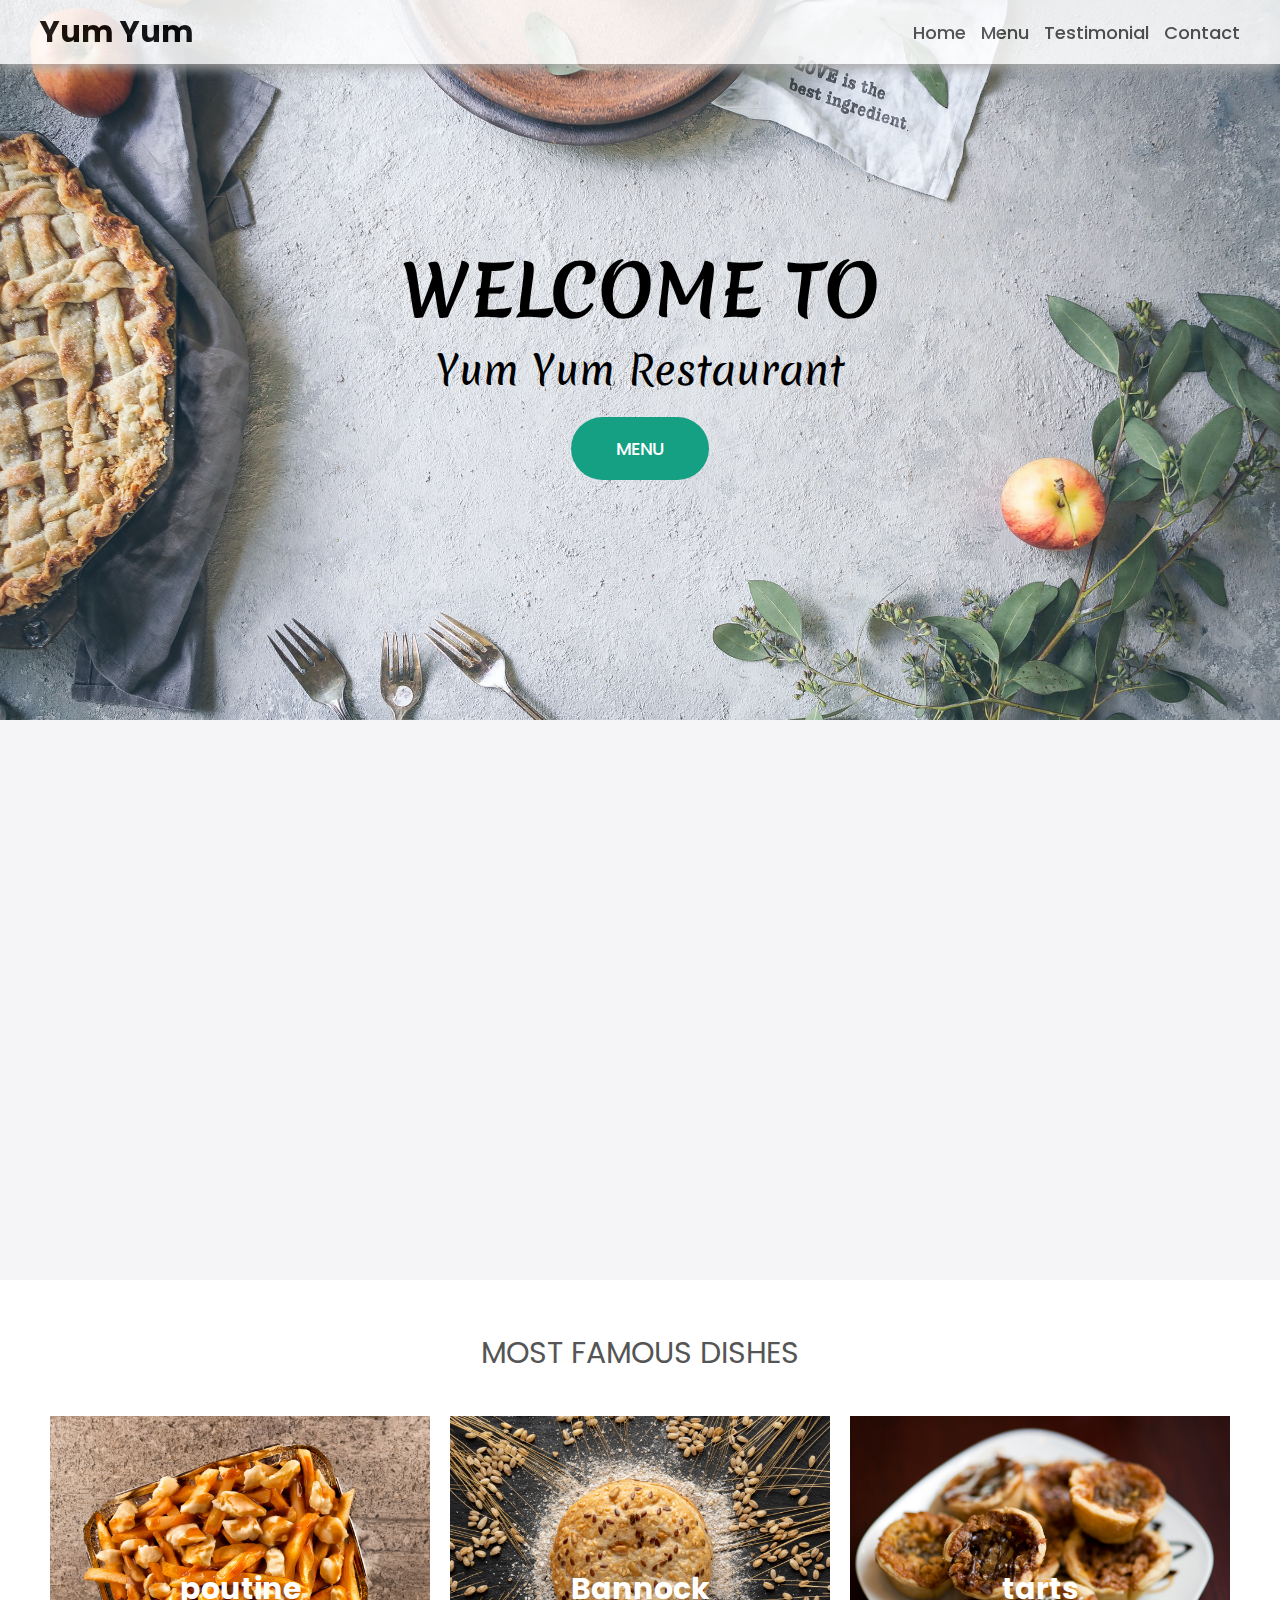
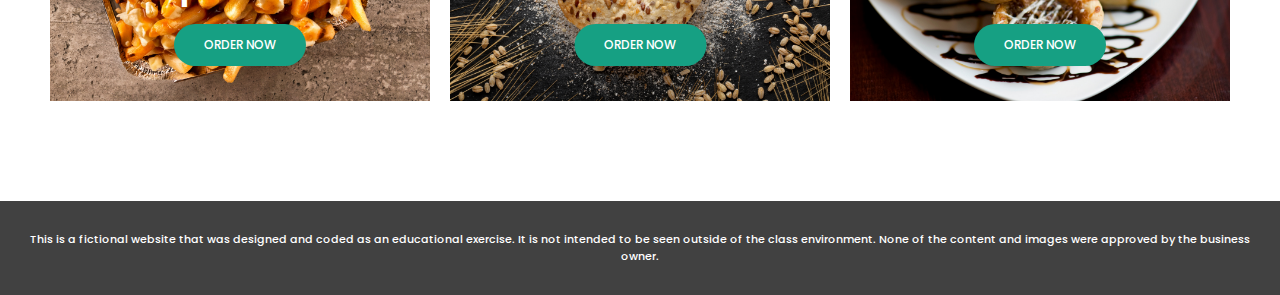
<file: index.html>
<!DOCTYPE html>
<html lang="en">

<head>
    <meta charset="UTF-8">
    <meta http-equiv="X-UA-Compatible" content="IE=edge">
    <meta name="viewport" content="width=device-width, initial-scale=1.0">
    <link rel="stylesheet" href="style.css">
    <!--Here i added the external style sheet-->
    <title>Yum Yum Resturant</title>
</head>

<body>
    <nav class="navbar">
        <div class="navbar-container container">
            <input type="checkbox"> <!-- Here i added checkbox to create hamburger menu in small screen devices-->
            <div class="hamburger-lines">
                <span class="line line1"></span>
                <span class="line line2"></span>
                <span class="line line3"></span>
            </div>
            <h1 class="logo">Yum Yum</h1>
            <ul class="menu-items">
                <!-- links of navigation menu-->
                <li><a href="./index.html">Home</a></li>
                <li><a href="./menu.html">Menu</a></li>
                <li><a href="./testimonial.html">Testimonial</a></li>
                <li><a href="./contact.html">Contact</a></li>
            </ul>
        </div>
    </nav>

    <section class="showcase-area" id="showcase">
        <!-- Hero section html-->
        <div class="showcase-container">
            <h1 class="main-title">Welcome to</h1>
            <P class="main-text">Yum Yum Restaurant</P>
            <a href="./menu.html" class="btn btn-primary">Menu</a>
        </div>
    </section>

    <section id="about">
        <div class="about-wrapper container">
            <div class="about-text">
                <!-- About section html-->
                <p class="small">About Us</p>
                <h2>We make food that everyone loves</h2>
                <p>From working lunches to formal dinners, casual date night to family celebrations, Yum Yum Restaurant
                    pleasant and inviting ambiance makes it perfect for any celebration. On the run? Enjoy our
                    Restaurant menu on the go with our take out option.
                </p>
            </div>
            <div class="about-img">
                <img src="./img/about-photo.png" alt="Pizza">
            </div>
        </div>
    </section>

    <section id="food">
        <!-- Most famous foods section html-->
        <h2>Most Famous Dishes</h2>
        <div class="food-container container">

            <div class="food-type fruit">
                <div class="img-container">
                    <!-- Poutine-->
                    <img src="./img/food1.png" alt="Poutine">
                    <div class="img-content">
                        <h3>poutine</h3>
                        <a href="./contact.html" class="btn btn-primary">Order Now</a>
                    </div>
                </div>
            </div>

            <div class="food-type vegetable">
                <div class="img-container">
                    <!-- Bannock-->
                    <img src="./img/food2.png" alt="Bannock">
                    <div class="img-content">
                        <h3>Bannock</h3>
                        <a href="./contact.html" class="btn btn-primary">Order Now</a>
                    </div>
                </div>
            </div>

            <div class="food-type grain">
                <div class="img-container">
                    <!-- Tarts-->
                    <img src="./img/food3.png" alt="Tarts">
                    <div class="img-content">
                        <h3>tarts</h3>
                        <a href="./contact.html" class="btn btn-primary">Order Now</a>
                    </div>
                </div>
            </div>
        </div>
    </section>

    <footer id="footer">
        <!-- Footer Html-->
        <h2>This is a fictional website that was designed and coded as an educational exercise. It is not intended to be
            seen outside of the class environment. None of the content and images were approved by the business owner.
        </h2>
    </footer>

</body>

</html>
</file>
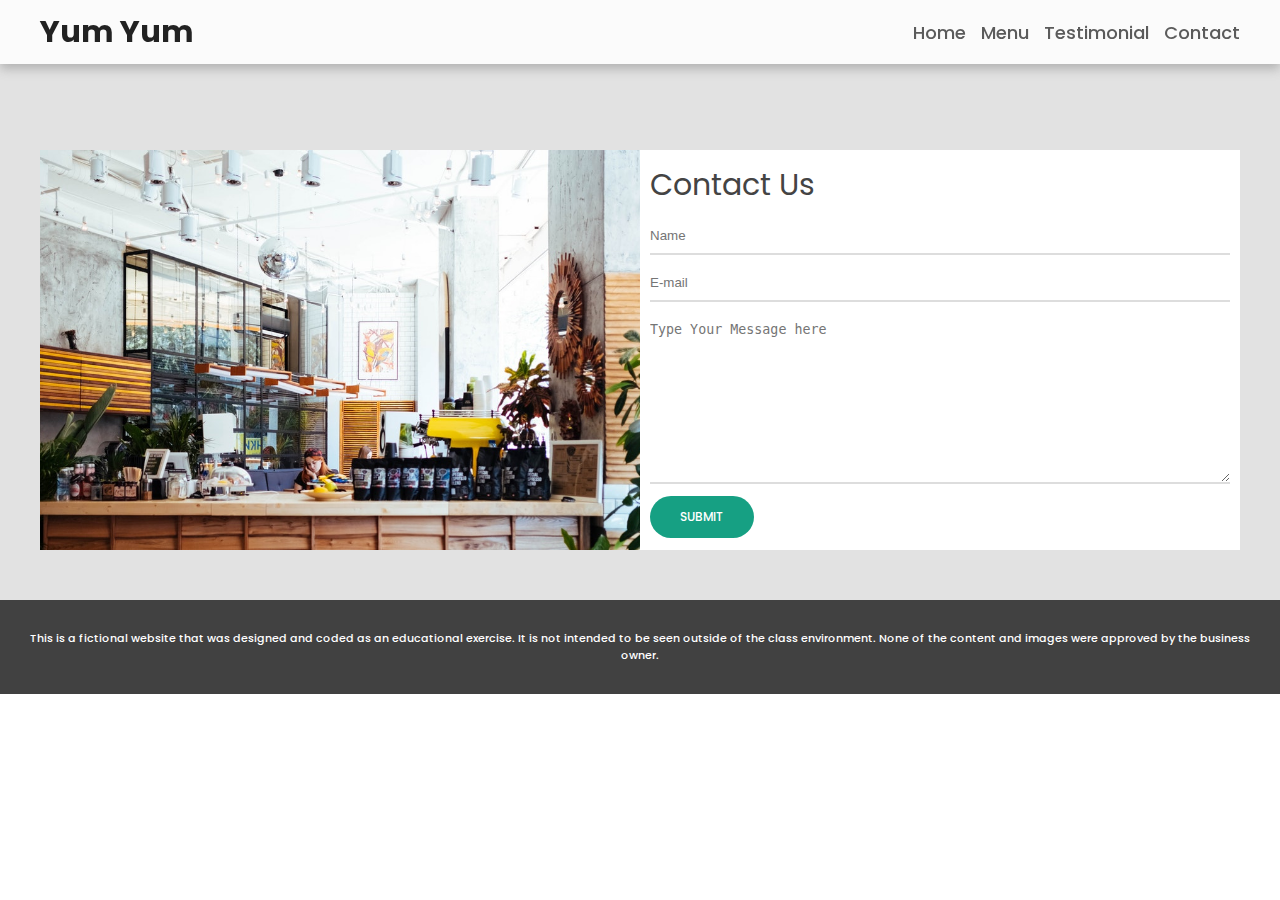
<file: contact.html>
<!DOCTYPE html>
<html lang="en">
<head>
    <meta charset="UTF-8">
    <meta http-equiv="X-UA-Compatible" content="IE=edge">
    <meta name="viewport" content="width=device-width, initial-scale=1.0">
    <link rel="stylesheet" href="./style.css">           <!--Here i added the external style sheet-->
    <title>Contact Us</title>
</head>
<body>
    <nav class="navbar">
        <div class="navbar-container container">
            <input type="checkbox">                       <!-- Here i added checkbox to create hamburger menu in small screen devices-->
            <div class="hamburger-lines">
                <span class="line line1"></span>
                <span class="line line2"></span>
                <span class="line line3"></span>
            </div>
            <h1 class="logo">Yum Yum</h1>
            <ul class="menu-items">                           <!-- links of navigation menu-->
                <li><a href="./index.html">Home</a></li>
                <li><a href="./menu.html">Menu</a></li>
                <li><a href="./testimonial.html">Testimonial</a></li>
                <li><a href="./contact.html">Contact</a></li>
            </ul>   
        </div>
    </nav>

    <section id="contact">                              <!-- Contact form styling starts from here-->
        <div class="contact-container container">
            <div class="contact-image">                  
                <img src="./img/restraunt-image.jpg" alt="restaurant ambience">
            </div>
            <div class="form-container">
                <h2>Contact Us</h2>
                <input type="text" placeholder="Name">
                <input type="email" placeholder="E-mail">
                <textarea cols="30" rows="10" placeholder="Type Your Message here"></textarea>
                <a href="#" class="btn btn-primary">submit</a>
            </div>
        </div>
    </section>

    <footer id="footer">        <!-- Footer Html-->
        <h2>This is a fictional website that was designed and coded as an educational exercise. It is not intended to be seen outside of the class environment. None of the content and images were approved by the business owner.</h2>
    </footer>
</body>
</html>
</file>
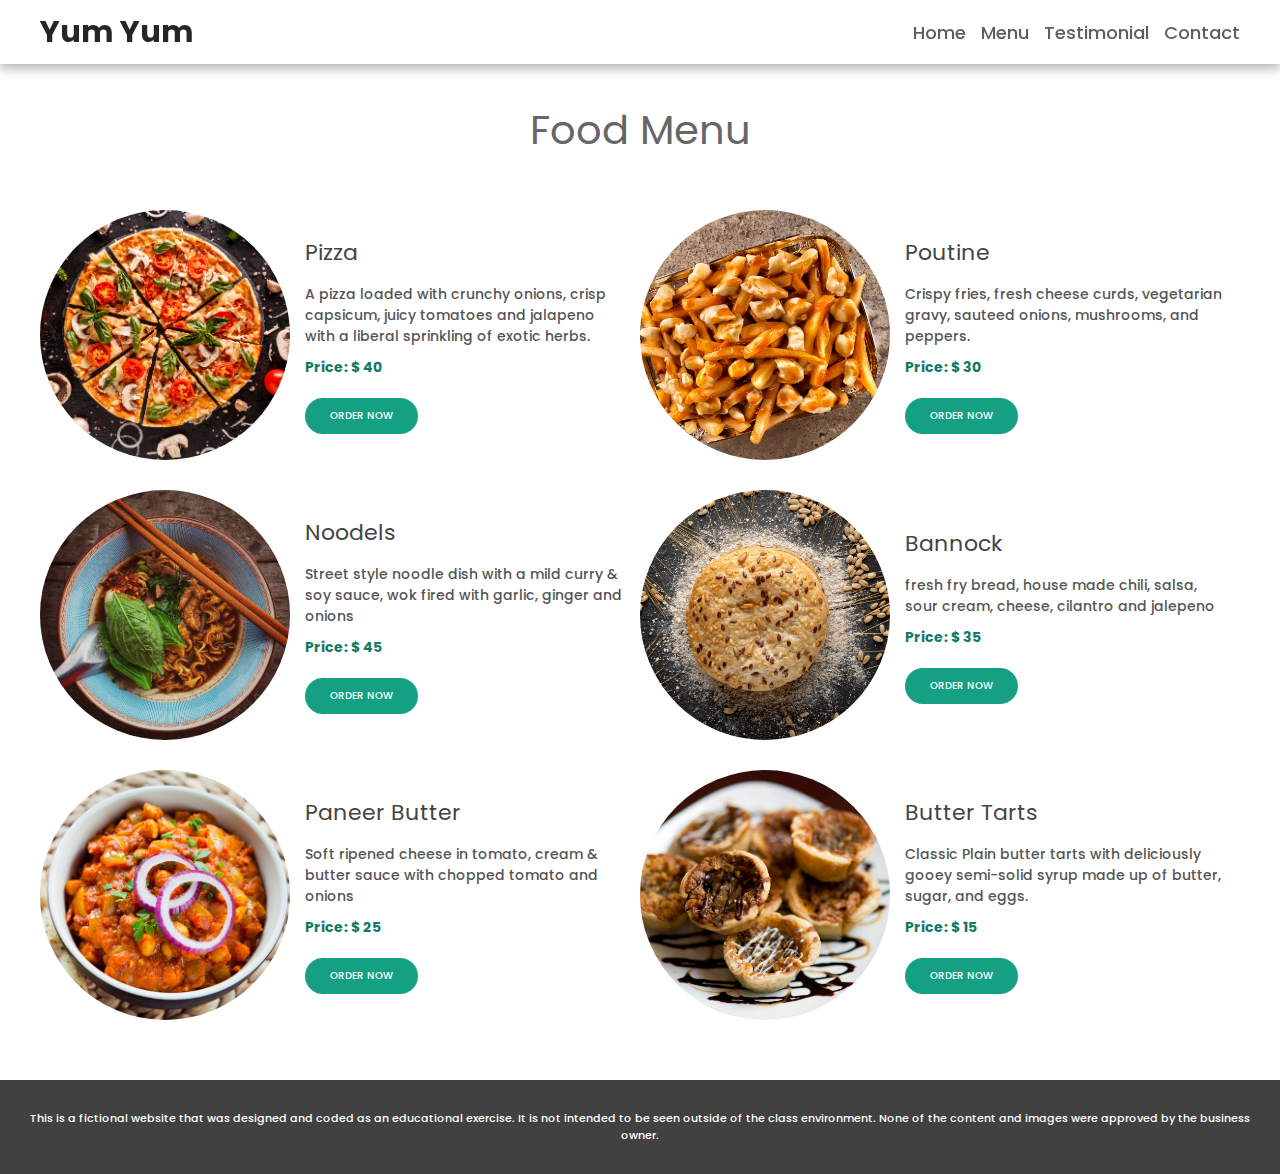
<file: menu.html>
<!DOCTYPE html>
<html lang="en">
<head>
    <meta charset="UTF-8">
    <meta http-equiv="X-UA-Compatible" content="IE=edge">
    <meta name="viewport" content="width=device-width, initial-scale=1.0">
    <link rel="stylesheet" href="style.css">   <!--Here i added the external style sheet-->
    <title>Menu</title>
</head>
<body>
    <nav class="navbar">
        <div class="navbar-container container">
            <input type="checkbox">                 <!-- Here i added checkbox to create hamburger menu in small screen devices-->
            <div class="hamburger-lines">
                <span class="line line1"></span>
                <span class="line line2"></span>
                <span class="line line3"></span>
            </div>
            <h1 class="logo">Yum Yum</h1>
            <ul class="menu-items">                        <!-- links of navigation menu-->
                <li><a href="./index.html">Home</a></li>
                <li><a href="./menu.html">Menu</a></li>
                <li><a href="./testimonial.html">Testimonial</a></li>
                <li><a href="./contact.html">Contact</a></li>
            </ul>   
        </div>
    </nav>

    <section id="food-menu">                   <!-- Html for all menu items starts here-->
        <h2 class="food-menu-heading">
            Food Menu
        </h2>

        <div class="food-menu-container container">   <!--Pizza-->
            <div class="food-menu-item">
                <div class="food-image">
                    <img src="./img/food-menu1.png" alt="Pizza">
                </div>
                <div class="food-description">
                    <h2 class="food-title">Pizza</h2>
                    <p>A pizza loaded with crunchy onions, crisp capsicum, juicy tomatoes and jalapeno with a liberal sprinkling of exotic herbs.</p>
                    <p class="food-price">Price: &#36; 40</p>
                    <a href="./contact.html" class="btn btn-primary">Order Now</a>
                </div>
            </div>


            <div class="food-menu-item">                        <!--Poutine-->
                <div class="food-image">
                    <img src="./img/food1.png" alt="Poutine">
                </div>
                <div class="food-description">
                    <h2 class="food-title">Poutine</h2>
                    <p>Crispy fries, fresh cheese curds, vegetarian gravy, sauteed onions, mushrooms, and peppers.</p>
                    <p class="food-price">Price: &#36; 30</p>
                    <a href="./contact.html" class="btn btn-primary">Order Now</a>
                </div>
            </div>



            <div class="food-menu-item">
                <div class="food-image">                          <!-- Noodels-->
                    <img src="./img/food-menu2.png" alt="Noodels">
                </div>
                <div class="food-description">
                    <h2 class="food-title">Noodels</h2>
                    <p>Street style noodle dish with a mild curry & soy sauce, wok fired with garlic, ginger and onions</p>
                    <p class="food-price">Price: &#36; 45</p>
                    <a href="./contact.html" class="btn btn-primary">Order Now</a>
                </div>
            </div>



            <div class="food-menu-item">                      <!--Bannock-->
                <div class="food-image">
                    <img src="./img/food2.png" alt="Bannock">
                </div>
                <div class="food-description">
                    <h2 class="food-title">Bannock</h2>
                    <p>fresh fry bread, house made chili, salsa, sour cream, cheese, cilantro and jalepeno</p>
                    <p class="food-price">Price: &#36; 35</p>
                    <a href="./contact.html" class="btn btn-primary">Order Now</a>  
                </div>
            </div>



            <div class="food-menu-item">                      <!-- Paneer butter-->
                <div class="food-image">
                    <img src="./img/food-menu3.png" alt="Paneer butter">
                </div>
                <div class="food-description">
                    <h2 class="food-title">Paneer Butter</h2>
                    <p>Soft ripened cheese in tomato, cream & butter sauce with chopped tomato and onions</p>
                    <p class="food-price">Price: &#36; 25</p>
                    <a href="./contact.html" class="btn btn-primary">Order Now</a>
                </div>
            </div>



            <div class="food-menu-item">
                <div class="food-image">                             <!-- Butter Tarts-->
                    <img src="./img/food3.png" alt="Butter Tarts">
                </div>
                <div class="food-description">
                    <h2 class="food-title">Butter Tarts</h2>
                    <p>Classic Plain butter tarts with deliciously gooey semi-solid syrup made up of butter, sugar, and eggs.</p>
                    <p class="food-price">Price: &#36; 15</p>
                    <a href="./contact.html" class="btn btn-primary">Order Now</a>
                </div>
            </div>


        </div>

        <footer id="footer">             <!-- Footer Html-->
            <h2>This is a fictional website that was designed and coded as an educational exercise. It is not intended to be seen outside of the class environment. None of the content and images were approved by the business owner.</h2>
        </footer>
    </section>
</body>
</html>
</file>
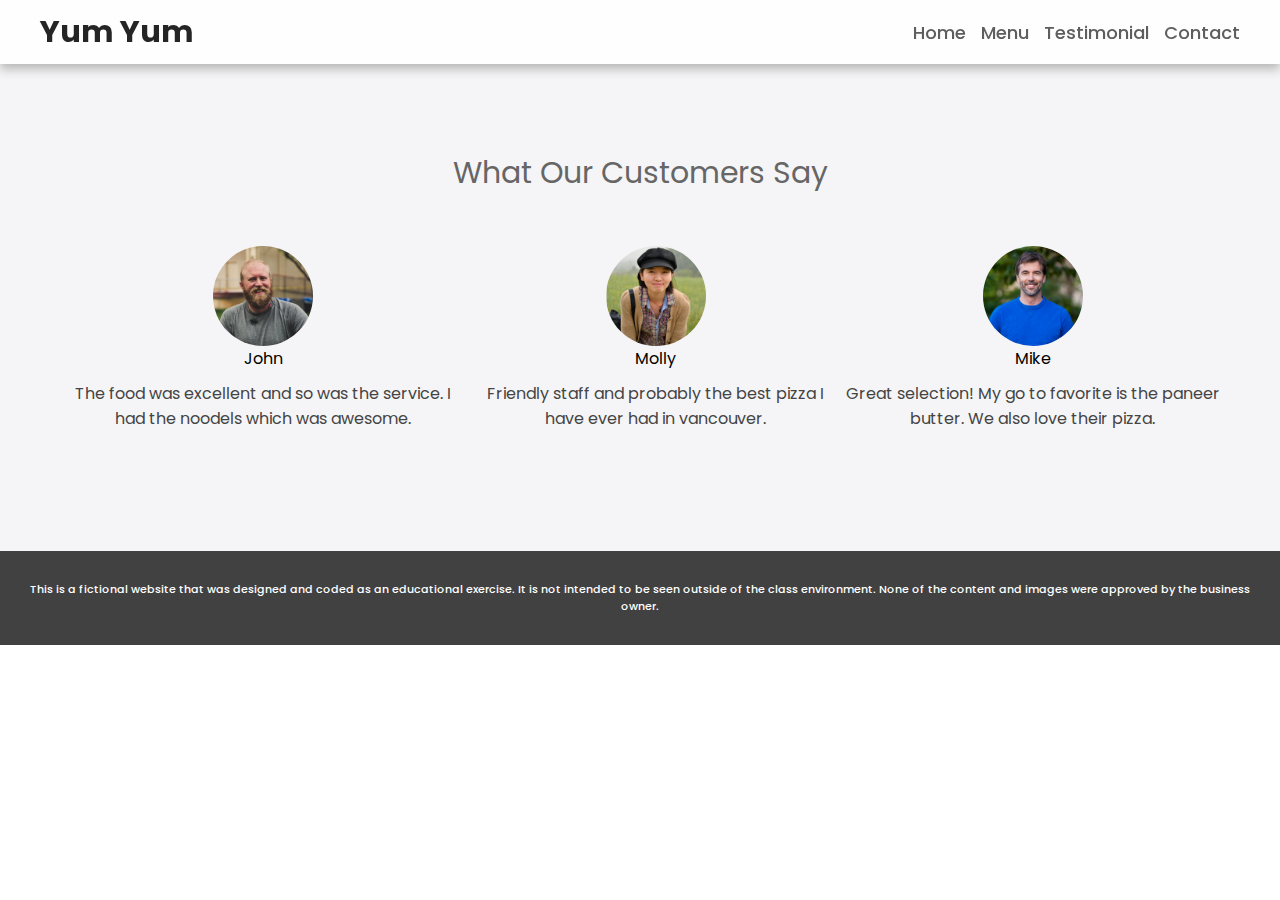
<file: testimonial.html>
<!DOCTYPE html>
<html lang="en">
<head>
    <meta charset="UTF-8">
    <meta http-equiv="X-UA-Compatible" content="IE=edge">
    <meta name="viewport" content="width=device-width, initial-scale=1.0">
    <link rel="stylesheet" href="style.css">             <!--Here i added the external style sheet-->
    <title>Testimonial</title>
</head>
<body>
    <nav class="navbar">
        <div class="navbar-container container">
            <input type="checkbox">                      <!-- Here i added checkbox to create hamburger menu in small screen devices-->
            <div class="hamburger-lines">  
                <span class="line line1"></span>
                <span class="line line2"></span>
                <span class="line line3"></span>
            </div>
            <h1 class="logo">Yum Yum</h1>
            <ul class="menu-items">                       <!-- links of navigation menu-->
                <li><a href="./index.html">Home</a></li>
                <li><a href="./menu.html">Menu</a></li>
                <li><a href="./testimonial.html">Testimonial</a></li>
                <li><a href="./contact.html">Contact</a></li>
            </ul>   
        </div>
    </nav>

    <section id="testimonials">                       <!-- Testimonial section starts from here-->
        <h2 class="testimonials-title">What Our Customers Say</h2>
        <div class="testimonials-container container">
            <div class="testimonials-box">
                
               
                <div class="customer-detail">           <!-- Customer 1-->
                    <div class="customer-photo"><img src="./img/male-photo1.png" alt=" men photo"></div>
                    <p class="customer-name">John</p>
                </div>
                <p class="testimonial-text">The food was excellent and so was the service. I had the noodels which was awesome.</p>
            </div>


            <div class="testimonials-box">
                
                
                <div class="customer-detail">            <!-- Customer 2-->
                    <div class="customer-photo"><img src="./img/Female-photo1.png" alt="women photo"></div>
                    <p class="customer-name">Molly</p>
                </div>
                <p class="testimonial-text">Friendly staff and probably the best pizza I have ever had in vancouver.</p>
            </div>


            <div class="testimonials-box">
                
                <div class="customer-detail">                <!-- Customer 3-->
                    <div class="customer-photo"><img src="./img/male-photo2.png" alt="men photo"></div>
                    <p class="customer-name">Mike</p>
                </div>
                <p class="testimonial-text">Great selection! My go to favorite is the paneer butter. We also love their pizza.</p>
            </div>
        </div>
    </section>

    <footer id="footer">                 <!-- Footer Html-->
        <h2>This is a fictional website that was designed and coded as an educational exercise. It is not intended to be seen outside of the class environment. None of the content and images were approved by the business owner.</h2>
    </footer>
</body>
</html>
</file>
<file: style.css>
@import url('https://fonts.googleapis.com/css2?family=Poppins:wght@200;300;400;500;600;700&display=swap');  /* here i imported poppins font */
@import url('https://fonts.googleapis.com/css2?family=Merienda:wght@400;700&display=swap'); /* Here is imported Merienda font */

* {                               /* Here i selected the root element to remove all margins and paddings */
    box-sizing: border-box;
    padding: 0;
    margin: 0;
}

html {                      
    font-size: 62.5%;
}

body {
    font-family: 'poppins', sans-serif;
}

/* ########################## Utility classes ######################### */

.container {
    max-width: 1200px;
    margin: auto;
}

.btn {
    display: inline-block;
    padding: 1em 2.5em;
    text-decoration: none;
    border-radius: 50px;
    cursor: pointer;
    outline: none;
    margin-top: 1em;
    text-transform: uppercase;
    font-weight: 500;
}

.btn-primary {
    color: #fff;
    background: #16a083;
    transition: background 0.2s ease-in;
}

.btn-primary:hover{
    background: #10866d;
}

/* ########################### Navbar Styling ############################### */

/* for desktop mode*/
.navbar input[type='checkbox'],
.navbar .hamburger-lines {
    display: none;
}

.navbar {
    box-shadow: 0px 5px 10px 0px #aaa;
    position: fixed;
    width: 100%;
    background: #fff;
    color: #000;
    opacity: 0.85;
    z-index: 999;
}

.navbar-container {
    display: flex;
    justify-content: space-between;
    height: 64px;
    align-items: center;
}

.menu-items {
    display: flex;
}

.menu-items li {
    list-style: none;
    margin-left: 1.5rem;
    font-size: 1.8rem;
}

.logo {
    font-size: 3rem;
}

.navbar a {
    color: #444;
    text-decoration: none;
    font-weight: 500;
    transition: color 0.3s ease-in-out;
}

.navbar a:hover {
    color: #117964;
}

/* ############################## Hero section Styling ############################# */

.showcase-area {
    height: 80vh;
    background: url("./img/header-image2.jpg");
    background-size: cover;
    background-position: center;
    background-repeat: no-repeat;
}

.showcase-container {
    display: flex;
    flex-direction: column;
    align-items: center;
    justify-content: center;
    height: 100%;
    font-size: 1.8rem;
}

.main-title {
    font-family: 'Merienda', cursive;
    text-transform: uppercase;
    font-size: 7rem;
}

.main-text {
    font-family: 'Merienda', cursive;
    font-size: 4rem;
}

/* ################################# About Us styling ###############################  */

#about {
    padding: 50px 0px;
    background: #f5f5f7;
    overflow-x: hidden;
}

.about-wrapper {
    display: flex;
    flex-wrap: wrap;
}

#about h2 {
    font-size: 3.2rem;
}

#about p {
    font-size: 1.6rem;
    color: #555;
}

#about .small {
    font-size: 1.6rem;
    color: #666;
    font-weight: 600;
}

.about-img {
    flex: 1 1 400px;
    padding: 30px;
    transform: translateX(150%);
    animation: about-img-animation 1s ease-in-out forwards;
}

@keyframes about-img-animation {
    100% {
        transform: translate(0);
    }
}

.about-text {
    flex: 1 1 400px;
    padding: 30px;
    margin: auto;
    transform: translateX(-150%);
    animation: about-text-animation 1s ease-in-out forwards;
}

@keyframes about-text-animation {
    100% {
        transform: translateX(0);
    }
}

.about-img img {
    display: block;
    height: 400px;
    max-width: 100%;
    margin: auto;
    object-fit: cover;
    object-position: right;
}

/* ############################ Food Category Styling ################################ */

#food {
    padding: 5rem 0 10rem 0;
}

#food h2 {
    text-align: center;
    font-size: 3rem;
    font-weight: 400;
    margin-bottom: 40px;
    text-transform: uppercase;
    color: #555;
}

.food-container {
    display: flex;
    justify-content: space-between;
}

.food-container img {
    display: block;
    width: 100%;
    margin: auto;
    max-height: 300px;
    object-fit: cover;
    object-position: center;
}

.img-container {
    margin: 0 1rem;
    position: relative;
}

.img-content {
    position: absolute;
    top: 70%;
    left: 50%;
    transform: translate(-50%, -50%);
    z-index: 2;
    text-align: center;
    transition: all 0.3s ease-in-out;
}

.img-content h3 {
    color: #fff;
    font-size: 3rem;
}

.img-content a {
    font-size: 1.2rem;
}

.img-container::after {
    content: "";
    display: block;
    position: absolute;
    top: 0;
    left: 0;
    width: 100%;
    height: 100%;
    background: rgba(0, 0, 0, 0.871);
    z-index: 1;

    transform: scaleY(0);
    transform-origin: 100% 100%;
    transition: all 0.3s ease-in-out;
}

.img-container:hover::after {
    opacity: 1;
    transform: scaleY(1);
}

.img-container:hover .img-content {
    opacity: 1;
    top: 50%;
}

/* ########################### Footer Styling ############################ */

#footer h2 {
    text-align: center;
    font-size: 1.1rem;
    padding: 3rem;
    font-weight: 500;
    color: #fff;
    background: rgb(65, 65, 65);
}

/* ################################ Food menu Styling ############################### */

.food-menu-heading {
    padding-top: 10rem;
    font-size: 4rem;
    text-align: center;
    font-weight: 400;
    color: #666;
}

.food-menu-container {
    display: flex;
    flex-wrap: wrap;
    padding: 50px 0px 30px 0px;
}

.food-menu-container img {
    display: block;
    width: 250px;
    height: 250px;
    border-radius: 50%;
    object-fit: cover;
    object-position: center;

}

.food-menu-item {
    display: flex;
    flex: 1 1 600px;
    justify-content: space-evenly;
    margin-bottom: 3rem;
}

.food-description {
    margin: auto 1.5rem;
}

.food-title {
    font-size: 2.2rem;
    font-weight: 400;
    color: #444;
    padding-bottom: 1.5rem;
}

.food-description p {
    font-size: 1.4rem;
    color: #555;
    font-weight: 500;
    padding-bottom: 1rem;
}

.food-description .food-price {
    color: #117964;
    font-weight: 700;
}

/* ############################ Testimonials styling ########################### */

#testimonials {
    background: #f5f5f7;
}

.testimonials-title {
    padding-top: 15rem;
    padding-bottom: 3rem;
    font-size: 3rem;
    text-align: center;
    font-weight: 400;
    color: #666;
}

.testimonials-container {
    display: flex;
    justify-content: space-between;
    padding: 1rem;
    font-size: 1.6rem;
    padding-bottom: 10rem;
}

.testimonials-container .checked {
    color: #ff9529;
}

.testimonials-box {
    text-align: center;
    padding: 1rem;
}

.testimonials-box .testimonial-text {
    margin: 1rem 0;
    color: #444;
}

.testimonials-box .customer-photo img {
    display: block;
    width: 100px;
    height: 100px;
    border-radius: 50%;
    object-fit: cover;
    object-position: center;
    margin: auto;
}

/* ############################ Contact Us styling ############################ */

#contact {
    padding: 5rem 0rem;
    background: rgb(226, 226, 226);
}

.contact-container {
    display: flex;
    background: #fff;
    margin-top: 10rem;
}

.contact-image {
    width: 50%;
}

.contact-image img {
    display: block;
    height: 400px;
    object-fit: cover;
    object-position: center;
    width: 100%;
}

.form-container {
    padding: 1rem;
    width: 50%;
    margin: auto;

}

.form-container h2 {
    font-size: 3rem;
    font-weight: 400;
    color: #444;
    margin-bottom: 1rem;
}

.form-container input {
    display: block;
    width: 100%;
    border: none;
    border-bottom: 2px solid #ddd;
    padding: 1rem 0;
    box-shadow: none;
    outline: none;
    margin-bottom: 1rem;
    color: #444;
    font-weight: 400;
}

.form-container textarea {
    display: block;
    width: 100%;
    border: none;
    border-bottom: 2px solid #ddd;
    padding: 1rem 0;
}

.form-container a {
    font-size: 1.2rem;
}

/* ############################## Media queries for responsiveness of website (768 px) ############################# */

@media (max-width: 768px) {
    .navbar {
        opacity: 0.95;
    }

    .navbar-container input[type='checkbox'],
    .navbar-container .hamburger-lines {
        display: block;
    }

    .navbar-container {
        display: block;
        position: relative;
        height: 64px;
    }

    .navbar-container input[type='checkbox'] {
        position: absolute;
        display: block;
        height: 32px;
        width: 40px;
        top: 20px;
        left: 20px;
        z-index: 5;
        opacity: 0;
    }

    .navbar-container .hamburger-lines {
        display: block;
        height: 32px;
        width: 40px;
        position: absolute;
        top: 20px;
        left: 20px;
        z-index: 2;
        display: flex;
        flex-direction: column;
        justify-content: space-between;
    }

    .navbar-container .hamburger-lines .line {
        display: block;
        height: 4px;
        width: 100%;
        border-radius: 10px;
        background: #333333;
    }


    .navbar-container .hamburger-lines .line1 {
        transform-origin: 0% 0%;
        transition: transform 0.4s ease-in-out;
    }

    .navbar-container .hamburger-lines .line2 {
        transition: transform 0.4s ease-in-out;
    }

    .navbar-container .hamburger-lines .line3 {
        transform-origin: 0% 100%;
        transition: transform 0.4s ease-in-out;
    }

    .navbar .menu-items {
        padding-top: 100px;
        background: #fff;
        height: 100vh;
        max-width: 300px;
        transform: translateX(-150%);
        display: flex;
        flex-direction: column;
        margin-left: -40px;
        padding-left: 50px;
        transition: transform 0.5s ease-in-out;
        box-shadow: 5px 0px 10px 0px #aaa;
    }

    .navbar .menu-items li {
        margin-bottom: 3rem;
        font-size: 2rem;
        font-weight: 500;
    }

    .logo {
        position: absolute;
        top: 10px;
        right: 15px;
        font-size: 3rem;
    }

    .navbar-container input[type='checkbox']:checked~.menu-items {
        transform: translateX(0);
    }

    .navbar-container input[type='checkbox']:checked~.hamburger-lines .line1 {
        transform: rotate(45deg);
    }

    .navbar-container input[type='checkbox']:checked~.hamburger-lines .line2 {
        transform: scaleY(0)
    }

    .navbar-container input[type='checkbox']:checked~.hamburger-lines .line3 {
        transform: rotate(-45deg);
    }

    /* ############################### Famous Dishes Section Media Queries ############################ */

    .food-container {
        flex-direction: column;
        align-items: stretch;
    }

    .food-type:not(:last-child) {
        margin-bottom: 3rem;
    }

    .food-type {
        box-shadow: 5px 5px 10px 0px #aaa;
    }

    .img-container {
        margin: 0;
    }
}


/* ############################### Media queries for Small Screen (500px) ################################# */

@media (max-width: 500px) {
    html {
        font-size: 50%;
    }

    .testimonial-container {
        flex-direction: column;
        text-align: center;
    }

    .food-menu-item {
        flex-direction: column;
        text-align: center;
    }

    .food-menu-container img {
        margin: auto;
    }

    .form-container {
        width: 90%;
    }

    .contact-container {
        display: flex;
        flex-direction: column;
    }

    I .contact-image {
        width: 90%;
        margin: 3rem auto;
    }
}
</file>
